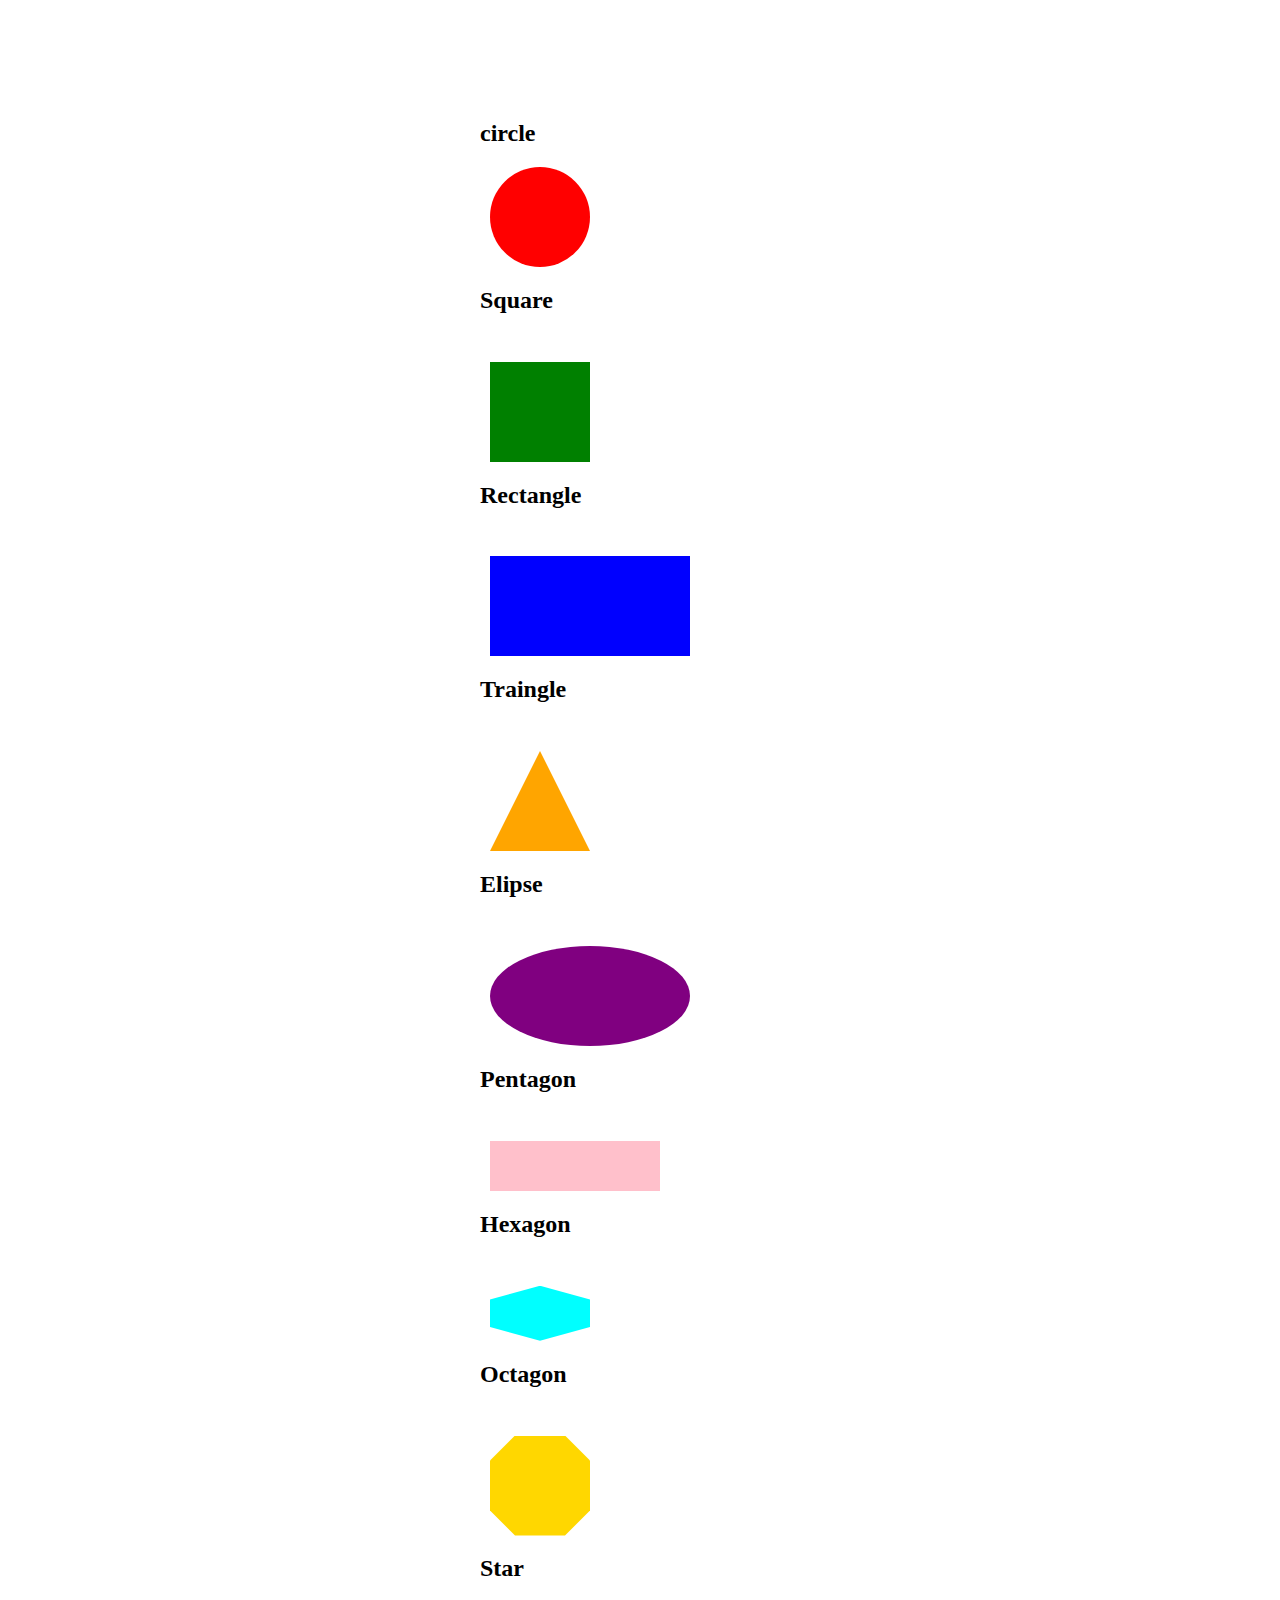
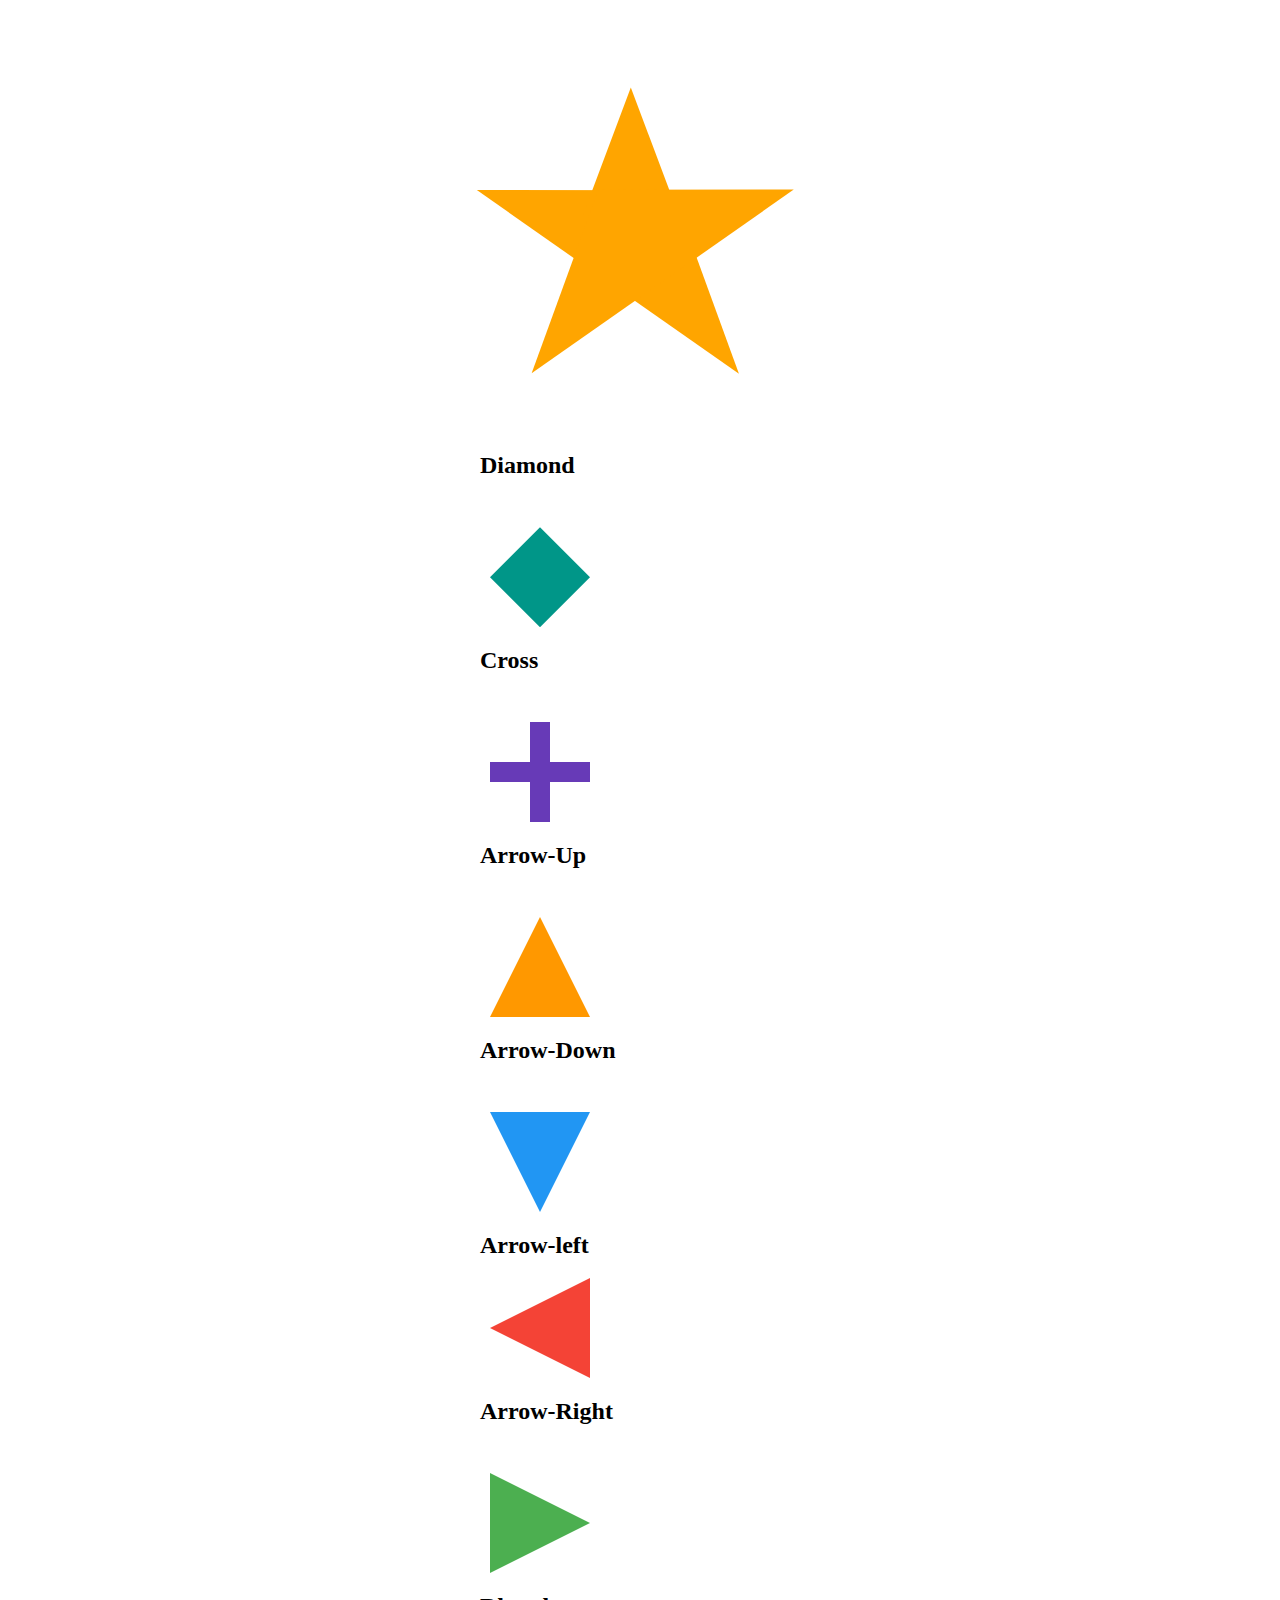
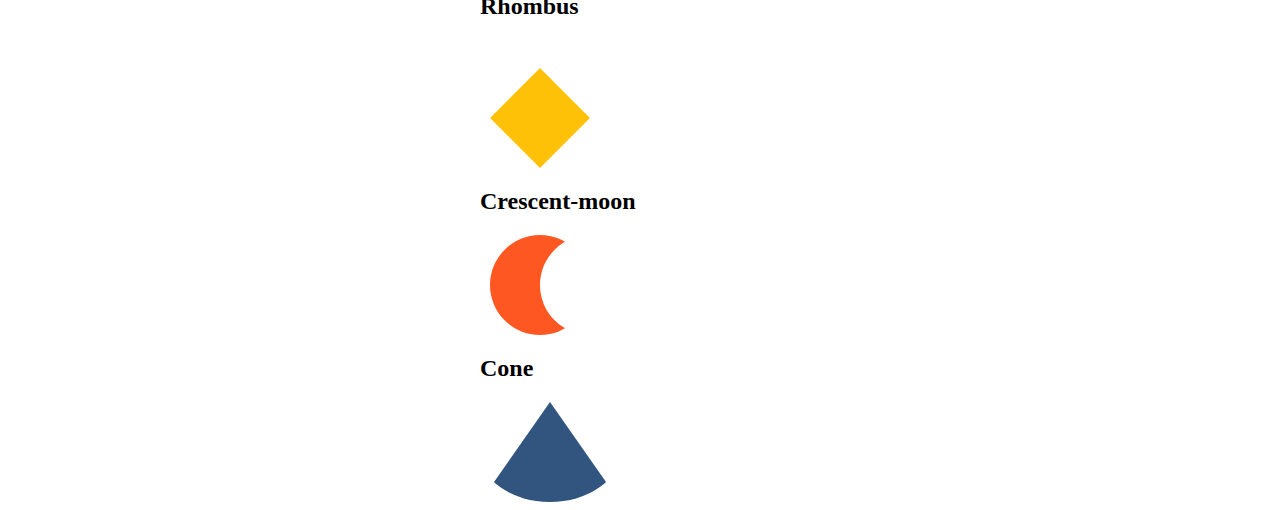
<file: shapes.html>
<!DOCTYPE html>
<html>
<head>
    <title>Shapes</title>
    <link rel="stylesheet" href="style.css">
</head>
<body><div id="a">
    <h2>circle</h2>
    <div class="circle"></div>
    <h2>Square</h2><br>
    <div class="square"></div>
    <h2>Rectangle</h2><br>
    <div class="rectangle"></div>
    <h2>Traingle</h2><br>
    <div class="triangle"></div>
    <h2>Elipse</h2><br>
    <div class="ellipse"></div>
    <h2>Pentagon</h2><br>
    <div class="pentagon"></div>
    <h2>Hexagon</h2><br>
    <div class="hexagon"></div>
    <h2>Octagon</h2><br>
    <div class="octagon"></div>
     <!--<h2>Heart</h2><br>
    <div class="heart"></div>-->
    <h2>Star</h2><br>
    <div class="star"></div>
    <h2>Diamond</h2><br>
    <div class="diamond"></div>
    <h2>Cross</h2><br>
    <div class="cross"></div>
    <h2>Arrow-Up</h2><br>
    <div class="arrow-up"></div>
    <h2>Arrow-Down</h2><br>
    <div class="arrow-down"></div>
    <h2>Arrow-left</h2>
    <div class="arrow-left"></div>
    <h2>Arrow-Right</h2><br>
    <div class="arrow-right"></div>
    <h2>Rhombus</h2><br>
    <div class="rhombus"></div>
    <h2>Crescent-moon</h2>
    <div class="crescent-moon"></div>
    <h2>Cone</h2>
    <div class="cone"></div>
    
</div>
</body>
</html>
</file>
<file: style.css>
body {
    display: flex;
    flex-wrap: wrap;
    justify-content: center;
    margin-top: 100px;
    display: flex;
}

/* Circle */
.circle {
    width: 100px;
    height: 100px;
    background-color: red;
    border-radius: 50%;
    margin: 10px;
}

/* Square */
.square {
    width: 100px;
    height: 100px;
    background-color: green;
    margin: 10px;
}

/* Rectangle */
.rectangle {
    width: 200px;
    height: 100px;
    background-color: blue;
    margin: 10px;
}

/* Triangle */
.triangle {
    width: 0;
    height: 0;
    border-left: 50px solid transparent;
    border-right: 50px solid transparent;
    border-bottom: 100px solid orange;
    margin: 10px;
}

/* Ellipse */
.ellipse {
    width: 200px;
    height: 100px;
    background-color: purple;
    border-radius: 50%;
    margin: 10px;
}

/* Pentagon */
.pentagon {
    width: 0;
    height: 0;
    border-width: 50px 85px 0;
    border-style: solid;
    border-color: pink transparent transparent transparent;
    background-color: pink;
    margin: 10px;
}

/* Hexagon */
.hexagon {
    width: 100px;
    height: 55px;
    background-color: cyan;
    position: relative;
    clip-path: polygon(50% 0%, 100% 25%, 100% 75%, 50% 100%, 0% 75%, 0% 25%);
    margin: 10px;
}

/* Octagon */
.octagon {
    width: 100px;
    height: 100px;
    background-color: gold;
    position: relative;
    clip-path: polygon(25% 0%, 75% 0%, 100% 25%, 100% 75%, 75% 100%, 25% 100%, 0% 75%, 0% 25%);
    margin: 10px;
}

/* Heart */
  
.heart {
    background: red;
    position: relative;
    height: 100px;
    width:100px;
    /* Animation */
    transform: rotate(-45deg) scale(1);
    animation: pulse 2s linear infinite;
}
  
  
.heart::after {
    /* background:blue; */
    background:inherit;
    border-radius: 50%; /* To make circle */
    content:'';
    position:absolute;
    /* top: -100px;*/
    top: -50%; /* Inherit properties of parent */
    /* left: -100px; */
    left:0;
    height: 100px;
    width:100px;
}
.heart::before {
  /*  background:green; */
    background:inherit; 
    border-radius: 50%; /* To make circle */
    content:'';
    position:absolute;
    top:0; 
    right:-50%; /* Inherit properties of parent */
    height: 100px;
    width:100px;
}
  
@keyframes pulse{
    0% {
        transform: rotate(-45deg) scale(1);
        opacity: 0;
    }/*
    10% {
        transform: rotate(-45deg) scale(1.3);
    }
    20% {
        transform: rotate(-45deg) scale(0.9);
    }
    30% {
        transform: rotate(-45deg) scale(1.2);
    }
    40% {
        transform: rotate(-45deg) scale(0.9);
    }*/
    50% {
        transform: rotate(-45deg) scale(1.3);
        opacity: 1;
    }/*
    60% {
        transform: rotate(-45deg) scale(0.95);
    }
    70% {
        transform: rotate(-45deg) scale(1);
    } */
    100% {
        transform: rotate(-45deg) scale(1);
        opacity: 1;
    }
}

/* Star */
    .star {
    --star-color:orange;
    margin:1em auto;
    font-size:10em;
    position: relative;
    display: block;
    width: 0px;
    height: 0px;
    border-right: 1em solid transparent;
    border-bottom: 0.7em solid var(--star-color);
    border-left: 1em solid transparent;
    transform: rotate(35deg);
   }
   .star:before {
    border-bottom: 0.8em solid var(--star-color);
    border-left: 0.3em solid transparent;
    border-right: 0.3em solid transparent;
    position: absolute;
    height: 0;
    width: 0;
    top: -0.45em;
    left: -0.65em;
    display: block;
    content:"";
    transform: rotate(-35deg);
   }
   .star:after {
    position: absolute;
    display: block;
    top: 0.03em;
    left: -1.05em;
    width: 0;
    height: 0;
    border-right: 1em solid transparent;
    border-bottom: 0.7em solid var(--star-color);
    border-left: 1em solid transparent;
    transform: rotate(-70deg);
    content:"";
   }
/* Diamond */
.diamond {
    width: 100px;
    height: 100px;
    background-color: #009688;
    position: relative;
    clip-path: polygon(50% 0%, 100% 50%, 50% 100%, 0% 50%);
    margin: 10px;
}

/* Cross */
.cross {
    width: 100px;
    height: 100px;
    background-color: #673AB7;
    position: relative;
    clip-path: polygon(0% 40%, 40% 40%, 40% 0%, 60% 0%, 60% 40%, 100% 40%, 100% 60%, 60% 60%, 60% 100%, 40% 100%, 40% 60%, 0% 60%);
    margin: 10px;
}

/* Arrow Up */
.arrow-up {
    width: 0;
    height: 0;
    border-left: 50px solid transparent;
    border-right: 50px solid transparent;
    border-bottom: 100px solid #FF9800;
    margin: 10px;
}

/* Arrow Down */
.arrow-down {
    width: 0;
    height: 0;
    border-left: 50px solid transparent;
    border-right: 50px solid transparent;
    border-top: 100px solid #2196F3;
    margin: 10px;
}

/* Arrow Left */
.arrow-left {
    width: 0;
    height: 0;
    border-top: 50px solid transparent;
    border-bottom: 50px solid transparent;
    border-right: 100px solid #F44336;
    margin: 10px;
}

/* Arrow Right */
.arrow-right {
    width: 0;
    height: 0;
    border-top: 50px solid transparent;
    border-bottom: 50px solid transparent;
    border-left: 100px solid #4CAF50;
    margin: 10px;
}

/* Rhombus */
.rhombus {
    width: 100px;
    height: 100px;
    background-color: #FFC107;
    position: relative;
    clip-path: polygon(50% 0%, 100% 50%, 50% 100%, 0% 50%);
    margin: 10px;
}

/* Crescent Moon */
.crescent-moon {
    width: 100px;
    height: 100px;
    background-color: #FF5722;
    position: relative;
    border-radius: 50%;
    margin: 10px;
}

.crescent-moon:before {
    content: "";
    position: absolute;
    width: 100px;
    height: 100px;
    background-color: white;
    border-radius: 50%;
    top: 0;
    left: 50px;
}
            
.cone {
    width: 0;
    height: 0;
    border-left: 70px solid transparent;
    border-right: 70px solid transparent;
    border-bottom: 100px solid #32557f;
    border-radius: 50%;
  }
</file>
